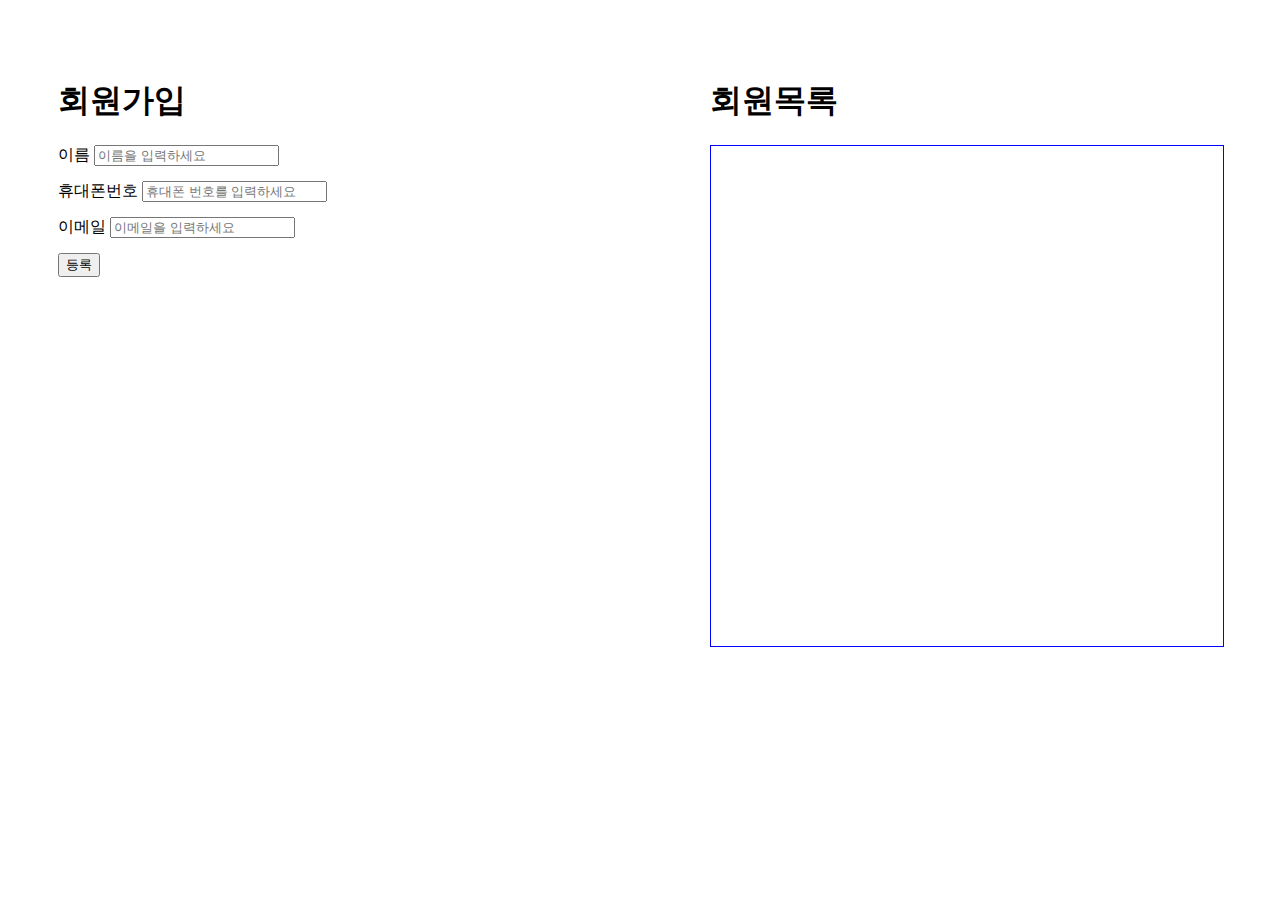
<file: validation/src/main/resources/templates/index.html>
<!DOCTYPE html>
<html lang="ko">
<head>
    <meta charset="UTF-8">
    <title>Validation 확인하기</title>
    <link href="https://cdn.jsdelivr.net/npm/bootstrap@5.3.1/dist/css/bootstrap.min.css" rel="stylesheet" integrity="sha384-4bw+/aepP/YC94hEpVNVgiZdgIC5+VKNBQNGCHeKRQN+PtmoHDEXuppvnDJzQIu9" crossorigin="anonymous">
    <script src="https://cdn.jsdelivr.net/npm/bootstrap@5.3.1/dist/js/bootstrap.bundle.min.js" integrity="sha384-HwwvtgBNo3bZJJLYd8oVXjrBZt8cqVSpeBNS5n7C8IVInixGAoxmnlMuBnhbgrkm" crossorigin="anonymous"></script>
    <script src="https://code.jquery.com/jquery-3.7.1.js" integrity="sha256-eKhayi8LEQwp4NKxN+CfCh+3qOVUtJn3QNZ0TciWLP4=" crossorigin="anonymous"></script>
</head>
<body>
    <div class="myContainer">
        <div class="col-md-6" style="width: 40.5%; float : left; margin :50px;">
            <h1> 회원가입 </h1>
            <form>
                <div class="form-group" style="margin-bottom: 15px">
                    <label for="name">이름</label>
                    <input type="text" class="form-control" id="name" placeholder="이름을 입력하세요">
                </div>
                <div class="form-group" style="margin-bottom: 15px">
                    <label for="phoneNumber"> 휴대폰번호 </label>
                    <input type="text" class="form-control" id="phoneNumber" placeholder="휴대폰 번호를 입력하세요">
                </div>
                <div class="form-group" style="margin-bottom: 15px">
                    <label for="email">이메일</label>
                    <input type="text" class="form-control" id="email" placeholder="이메일을 입력하세요">

                </div>
                <button type="button" class="btn btn-primary" id="btnSave">등록</button>
            </form>
        </div>
        <div class="col-md-6" style="width: 40.5%; float: right; margin :50px;">
            <h1> 회원목록 </h1>
            <div style="border: 1px solid blue; width: 100%; height:500px;" id="member-list">
            </div>
        </div>
    </div>

</body>

<script>

    // 함수 호출
    memberAll();

    // 회원 가입 등록
    $('#btnSave').click(function(){
        memberJoin();
    })

    // 회원 가입 등록 함수
    async function memberJoin(){
        const url = '/member';
        const member = {
            name: $('#name').val(),
            phoneNumber: $('#phoneNumber').val(),
            email: $('#email').val()
        };

        $.ajax({
            url: url,
            type: 'POST',
            contentType: 'application/json',
            data: JSON.stringify(member)
        })
        .done(function(data) {
            memberListHTML(data);
        })
        .fail(function(error) {
            errorShowHTML(error);
        });


    }

    // 회원 목록 조회
    function memberAll(){
        const url = '/members'
        $.ajax({
            url: url,
            type : 'GET',
            contentType: "application/json; charset=utf-8",
        })
        .done(function(data) {
            data.map(member => { memberListHTML(member); })
        })
        .fail(function(xhr, status, error) {
            console.log('Error: ' + error);
            console.log('Status: ' + status);
            console.dir(xhr);
        });

    }

    // 회원 목록 HTML 만들기
    function memberListHTML(member){
        let template = `
            <div>${member.id} | ${member.name} | ${member.phoneNumber} | ${member.email} | </div>
        `;
        $('#member-list').append(template);
    }

    // 에러 메시지 출력 함수
    function errorShowHTML(response){
        const errorList = response.responseJSON.data.errorList;

        errorList.map(error => {
            let field = error.field;
            let template = `
                <div class="error-message text-danger text-small" id="error-${field}">${error.msg}</div>
            `;
            $(`#${field}`).after(template);
        });
    }
</script>
</html>
</file>
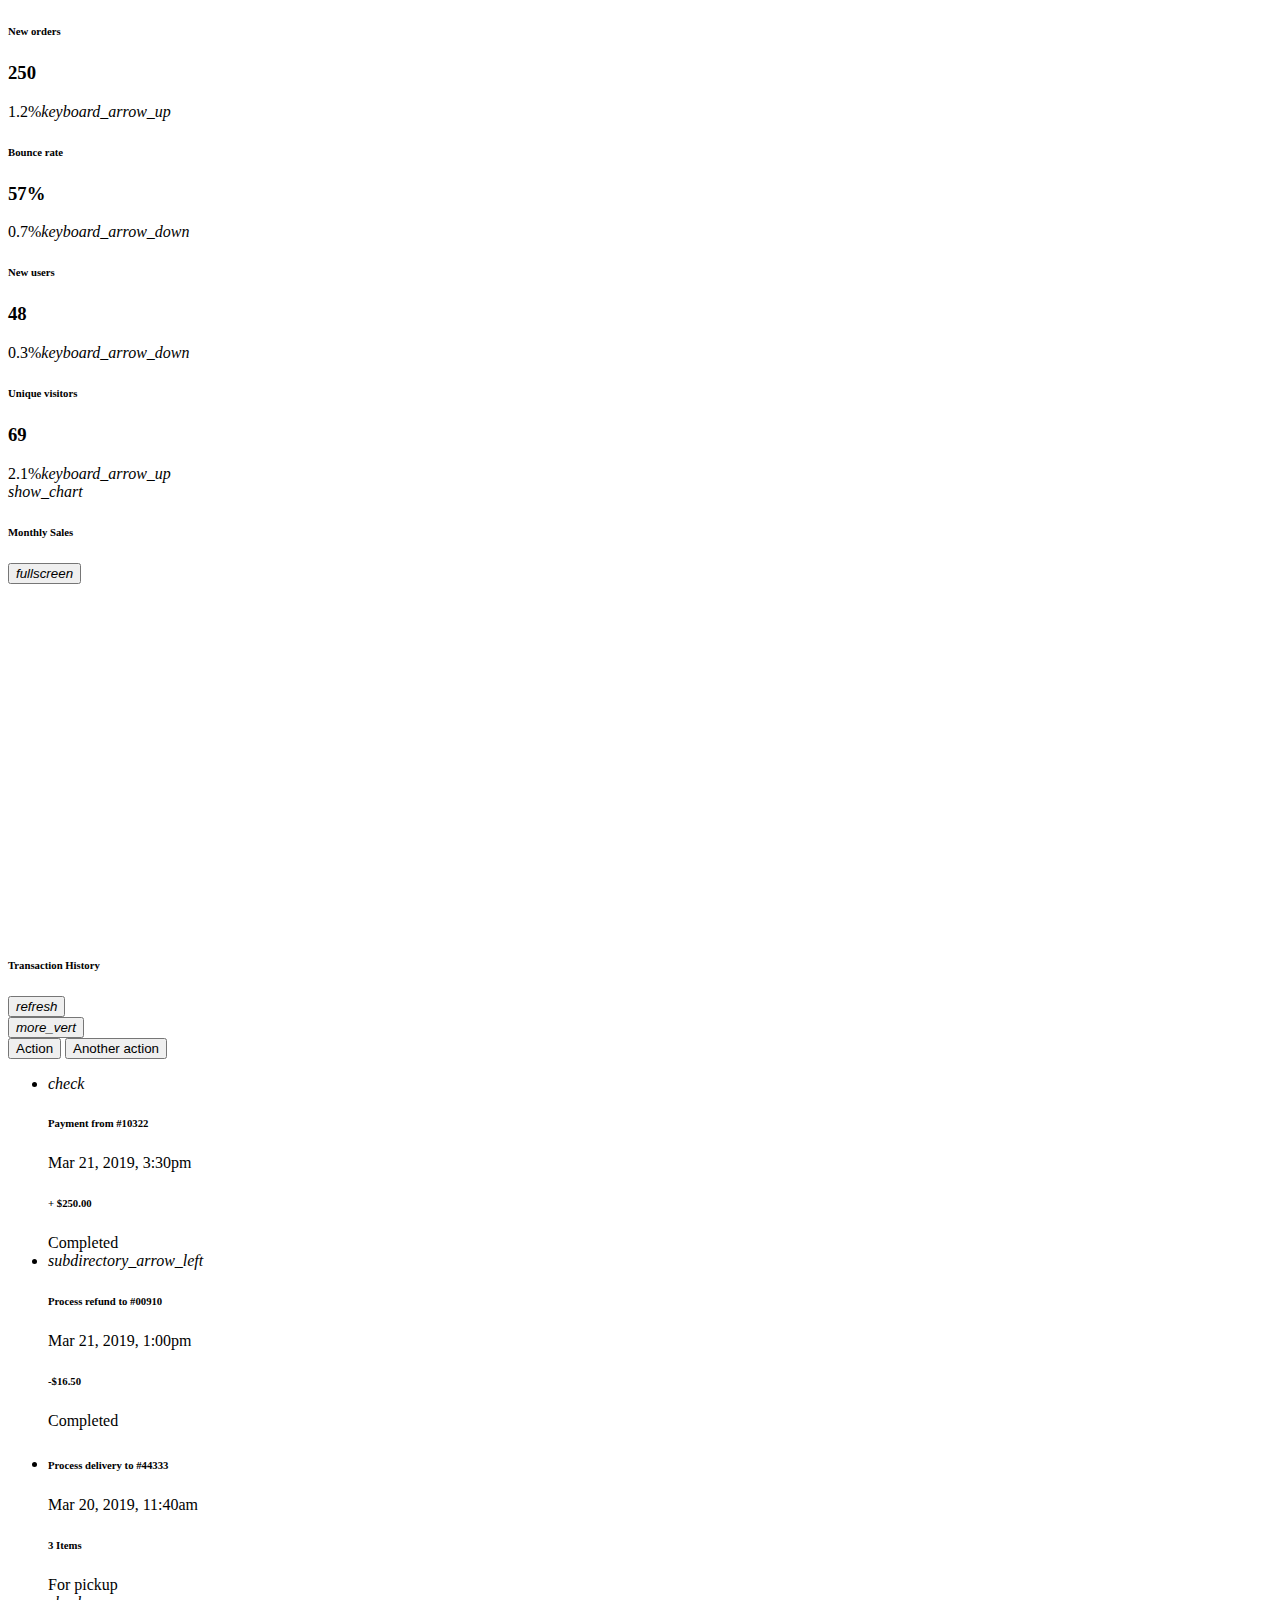
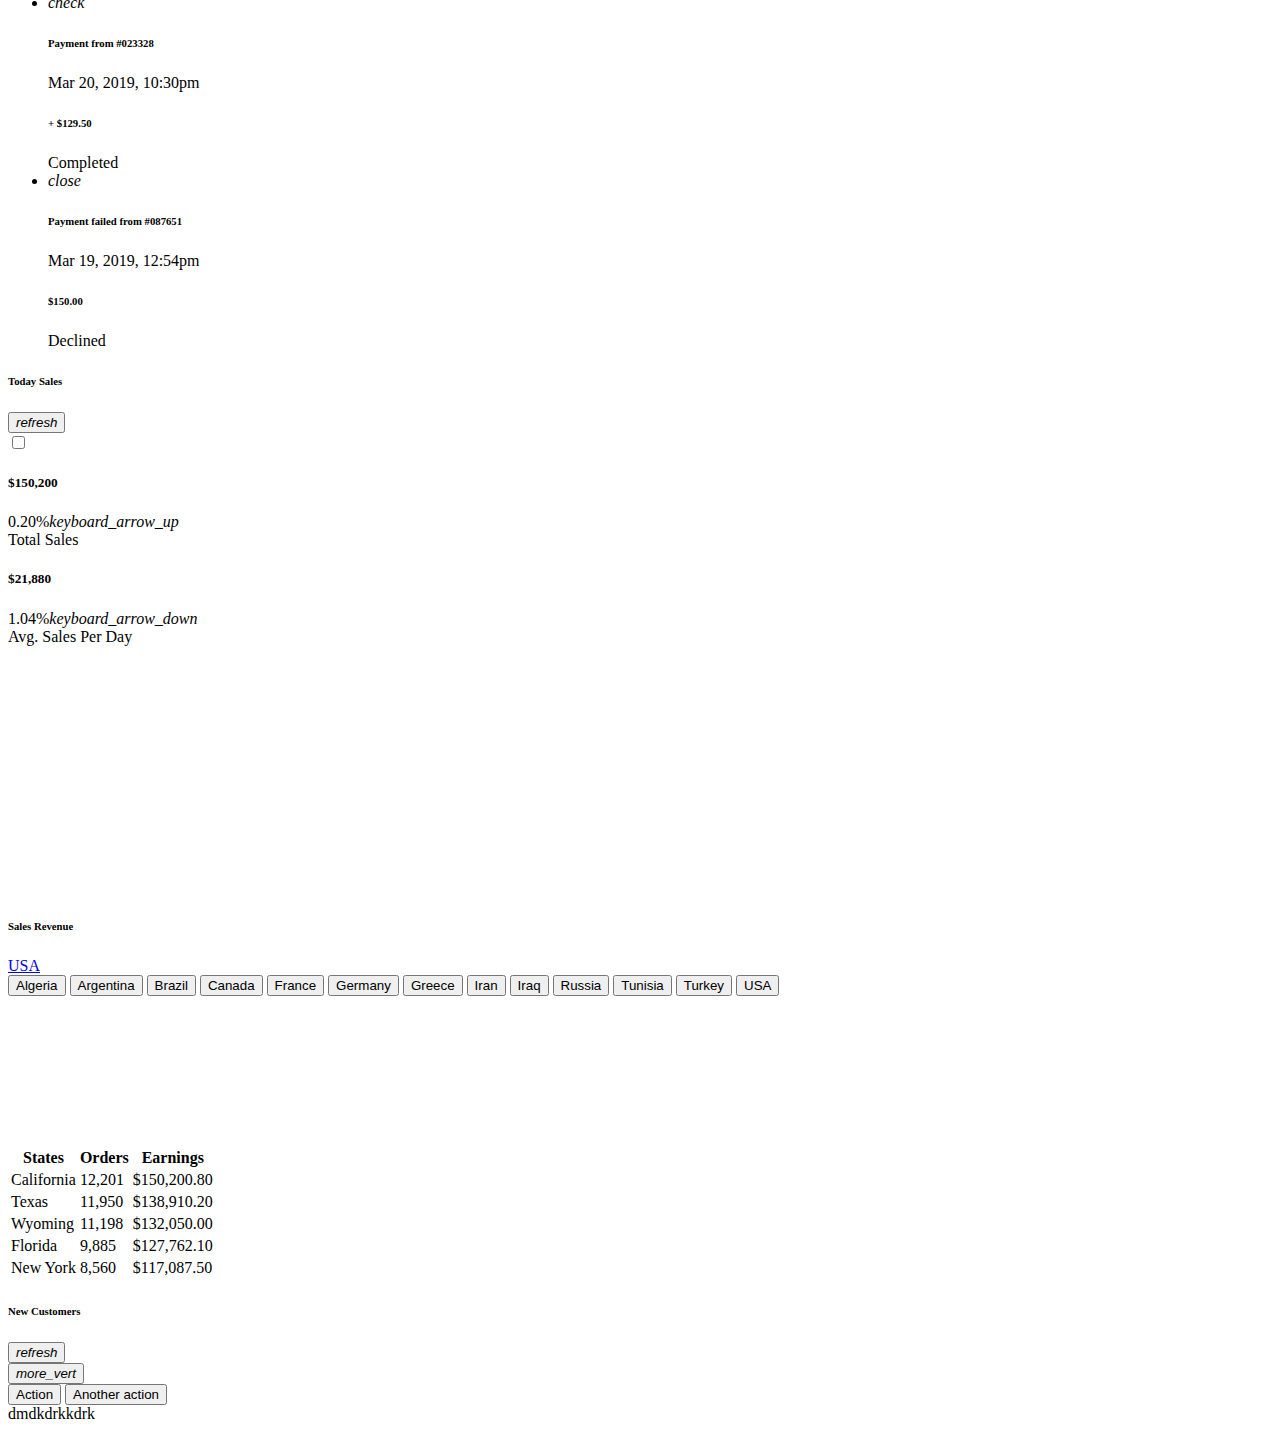
<file: oliveyoung/cms/src/main/resources/templates/page/index.html>
<!DOCTYPE HTML>
<html lang="ko"
      xmlns:layout="http://www.ultraq.net.nz/thymeleaf/layout"
      layout:decorate="~{layout/default_layout.html}" >

<body>
    <div layout:fragment="content">
        <!-- Main body -->
        <div class="main-body">

            <div class="row row-cols-2 row-cols-lg-4 gutters-sm">
                <!-- New Orders -->
                <div class="col mb-3">
                    <div class="card">
                        <div class="card-body">
                            <h6 class="card-title text-secondary font-size-sm">New orders</h6>
                            <div class="d-flex align-items-center mb-1">
                                <i data-feather="shopping-bag" class="mr-2"></i>
                                <h3 class="mb-0 mr-2">250</h3>
                                <span class="small text-success">1.2%<i class="material-icons align-bottom">keyboard_arrow_up</i></span>
                            </div>
                            <div class="sparkline-data"
                                 data-value="0,0,0,0,0,0,0,0,0,0,0,0,0,0,0,0,0,0,0,0,0,0,0,0,0,0,0,0,0,0,0,0,0,0,0,0,0,0,0,0,10,0,0,0,45,0,0,37,0,39,0,0,0,5,0,31,0,43,0,0,30,0,0,0,0,0,0,0,0,0"></div>
                        </div>
                    </div>
                </div>
                <!-- /New Orders -->

                <!-- Bounce Rate -->
                <div class="col mb-3">
                    <div class="card">
                        <div class="card-body">
                            <h6 class="card-title text-secondary font-size-sm">Bounce rate</h6>
                            <div class="d-flex align-items-center mb-1">
                                <i data-feather="bar-chart-2" class="mr-2"></i>
                                <h3 class="mb-0 mr-2">57%</h3>
                                <span class="small text-danger">0.7%<i class="material-icons align-bottom">keyboard_arrow_down</i></span>
                            </div>
                            <div class="sparkline-data"
                                 data-value="0,0,0,0,0,0,0,0,0,0,0,40,0,5,0,0,0,0,0,0,0,0,0,0,0,0,0,0,0,0,0,0,0,0,0,0,0,0,0,0,45,1,0,0,35,0,0,40,0,0,45,0,0,0,5,0,0,20,0,5,0,0,0,0,0,0,0,0,0,0"></div>
                        </div>
                    </div>
                </div>
                <!-- /Bounce Rate -->

                <!-- New Users -->
                <div class="col mb-3">
                    <div class="card">
                        <div class="card-body">
                            <h6 class="card-title text-secondary font-size-sm">New users</h6>
                            <div class="d-flex align-items-center mb-1">
                                <i data-feather="user-plus" class="mr-2"></i>
                                <h3 class="mb-0 mr-2">48</h3>
                                <span class="small text-danger">0.3%<i class="material-icons align-bottom">keyboard_arrow_down</i></span>
                            </div>
                            <div class="sparkline-data"
                                 data-value="0,0,0,0,0,0,0,0,0,0,0,0,0,0,0,0,0,0,0,0,0,0,0,0,0,40,0,0,10,0,0,0,0,0,0,0,0,0,0,0,50,0,40,0,5,0,0,10,0,0,25,0,0,0,5,0,0,0,0,25,0,0,0,0,40,0,0,0,0,0"></div>
                        </div>
                    </div>
                </div>
                <!-- /New Users -->

                <!-- Unique Visitors -->
                <div class="col mb-3">
                    <div class="card">
                        <div class="card-body">
                            <h6 class="card-title text-secondary font-size-sm">Unique visitors</h6>
                            <div class="d-flex align-items-center mb-1">
                                <i data-feather="pie-chart" class="mr-2"></i>
                                <h3 class="mb-0 mr-2">69</h3>
                                <span class="small text-success">2.1%<i class="material-icons align-bottom">keyboard_arrow_up</i></span>
                            </div>
                            <div class="sparkline-data"
                                 data-value="0,0,0,0,0,0,0,0,0,0,0,0,0,0,0,0,0,0,0,0,0,0,0,0,0,0,0,0,0,0,0,0,0,0,0,0,0,0,0,0,10,0,0,0,45,0,0,37,0,39,0,0,0,5,0,31,0,43,0,0,30,0,0,0,0,0,0,0,0,0"></div>
                        </div>
                    </div>
                </div>
                <!-- /Unique Visitors -->
            </div>

            <div class="row gutters-sm">

                <!-- Monthly Sales -->
                <div class="col-xl-7 mb-3">
                    <div class="card h-100">
                        <div class="card-header py-1">
                            <i class="material-icons mr-2">show_chart</i>
                            <h6>Monthly Sales</h6>
                            <button type="button" data-action="fullscreen"
                                    class="btn btn-sm text-secondary btn-icon rounded-circle ml-auto">
                                <i class="material-icons">fullscreen</i>
                            </button>
                        </div>
                        <div class="card-body" style="height: 350px">
                            <canvas id="monthlySalesChart"></canvas>
                        </div>
                    </div>
                </div>
                <!-- /Monthly Sales -->

                <!-- Transaction History -->
                <div class="col-md-6 col-xl-5 mb-3">
                    <div class="card h-100 overflow-hidden" id="transaction-history">
                        <div class="card-header py-1">
                            <h6>Transaction History</h6>
                            <button type="button" data-action="reload"
                                    class="btn btn-sm text-success btn-icon ml-auto rounded-circle">
                                <i class="material-icons">refresh</i>
                            </button>
                            <div class="dropdown">
                                <button class="btn text-secondary btn-icon btn-sm rounded-circle dropdown-toggle no-caret"
                                        type="button" data-toggle="dropdown" aria-haspopup="true" aria-expanded="false">
                                    <i class="material-icons">more_vert</i>
                                </button>
                                <div class="dropdown-menu dropdown-menu-right">
                                    <button class="dropdown-item" type="button">Action</button>
                                    <button class="dropdown-item" type="button">Another action</button>
                                </div>
                            </div>
                        </div>
                        <ul class="list-group list-group-flush">
                            <li class="list-group-item d-flex">
                                <div class="media">
                  <span class="flex-center text-success p-2">
                    <i class="material-icons">check</i>
                  </span>
                                    <div class="media-body ml-2">
                                        <h6 class="font-size-sm mb-0">Payment from #10322</h6>
                                        <span class="small text-secondary">Mar 21, 2019, 3:30pm</span>
                                    </div>
                                </div>
                                <div class="ml-auto text-right">
                                    <h6 class="mb-0">+ $250.00</h6>
                                    <span class="small text-success">Completed</span>
                                </div>
                            </li>
                            <li class="list-group-item d-flex">
                                <div class="media">
                  <span class="flex-center text-info p-2">
                    <i class="material-icons">subdirectory_arrow_left</i>
                  </span>
                                    <div class="media-body ml-2">
                                        <h6 class="font-size-sm mb-0">Process refund to #00910</h6>
                                        <span class="small text-secondary">Mar 21, 2019, 1:00pm</span>
                                    </div>
                                </div>
                                <div class="ml-auto text-right">
                                    <h6 class="mb-0">-$16.50</h6>
                                    <span class="small text-success">Completed</span>
                                </div>
                            </li>
                            <li class="list-group-item d-flex">
                                <div class="media">
                  <span class="flex-center text-warning p-2">
                    <i data-feather="truck"></i>
                  </span>
                                    <div class="media-body ml-2">
                                        <h6 class="font-size-sm mb-0">Process delivery to #44333</h6>
                                        <span class="small text-secondary">Mar 20, 2019, 11:40am</span>
                                    </div>
                                </div>
                                <div class="ml-auto text-right">
                                    <h6 class="mb-0">3 Items</h6>
                                    <span class="small text-info">For pickup</span>
                                </div>
                            </li>
                            <li class="list-group-item d-flex">
                                <div class="media">
                  <span class="flex-center text-success p-2">
                    <i class="material-icons">check</i>
                  </span>
                                    <div class="media-body ml-2">
                                        <h6 class="font-size-sm mb-0">Payment from #023328</h6>
                                        <span class="small text-secondary">Mar 20, 2019, 10:30pm</span>
                                    </div>
                                </div>
                                <div class="ml-auto text-right">
                                    <h6 class="mb-0">+ $129.50</h6>
                                    <span class="small text-success">Completed</span>
                                </div>
                            </li>
                            <li class="list-group-item d-flex">
                                <div class="media">
                  <span class="flex-center text-secondary p-2">
                    <i class="material-icons">close</i>
                  </span>
                                    <div class="media-body ml-2">
                                        <h6 class="font-size-sm mb-0">Payment failed from #087651</h6>
                                        <span class="small text-secondary">Mar 19, 2019, 12:54pm</span>
                                    </div>
                                </div>
                                <div class="ml-auto text-right">
                                    <h6 class="mb-0">$150.00</h6>
                                    <span class="small text-danger">Declined</span>
                                </div>
                            </li>
                        </ul>
                    </div>
                </div>
                <!-- /Transaction History -->

                <!-- Today Sales -->
                <div class="col-md-6 col-xl-4 mb-3">
                    <div class="card h-100 overflow-hidden" id="today-sales">
                        <div class="card-header py-1">
                            <h6>Today Sales</h6>
                            <div class="list-with-gap ml-auto">
                                <button type="button" data-action="reload"
                                        class="btn btn-sm text-success btn-icon rounded-circle">
                                    <i class="material-icons">refresh</i>
                                </button>
                                <div class="custom-control custom-control-nolabel custom-switch">
                                    <input type="checkbox" class="custom-control-input" id="customSwitch">
                                    <label class="custom-control-label" for="customSwitch"></label>
                                </div>
                            </div>
                        </div>
                        <div class="card-body">
                            <div class="row gutters-sm">
                                <div class="col-6">
                                    <div class="d-flex align-items-center">
                                        <h5 class="mb-0 mr-1">$150,200</h5>
                                        <span class="small text-success">0.20%<i class="material-icons align-middle">keyboard_arrow_up</i></span>
                                    </div>
                                    <span class="small text-secondary">Total Sales</span>
                                </div>
                                <div class="col-6">
                                    <div class="d-flex align-items-center">
                                        <h5 class="mb-0 mr-1">$21,880</h5>
                                        <span class="small text-danger">1.04%<i class="material-icons align-middle">keyboard_arrow_down</i></span>
                                    </div>
                                    <span class="small text-secondary">Avg. Sales Per Day</span>
                                </div>
                            </div>
                            <div style="height: 250px" class="mt-3">
                                <canvas id="barChart2"></canvas>
                            </div>
                        </div>
                    </div>
                </div>
                <!-- /Today Sales -->

                <!-- Sales Revenue -->
                <div class="col-md-6 col-xl-4 mb-3">
                    <div class="card h-100">
                        <div class="card-header">
                            <h6>Sales Revenue</h6>
                            <div class="dropdown ml-auto">
                                <a href="#" role="button" class="dropdown-toggle text-secondary small"
                                   data-toggle="dropdown" aria-haspopup="true" aria-expanded="false">USA</a>
                                <div class="dropdown-menu dropdown-menu-right">
                                    <button class="dropdown-item" type="button">Algeria</button>
                                    <button class="dropdown-item" type="button">Argentina</button>
                                    <button class="dropdown-item" type="button">Brazil</button>
                                    <button class="dropdown-item" type="button">Canada</button>
                                    <button class="dropdown-item" type="button">France</button>
                                    <button class="dropdown-item" type="button">Germany</button>
                                    <button class="dropdown-item" type="button">Greece</button>
                                    <button class="dropdown-item" type="button">Iran</button>
                                    <button class="dropdown-item" type="button">Iraq</button>
                                    <button class="dropdown-item" type="button">Russia</button>
                                    <button class="dropdown-item" type="button">Tunisia</button>
                                    <button class="dropdown-item" type="button">Turkey</button>
                                    <button class="dropdown-item active" type="button">USA</button>
                                </div>
                            </div>
                        </div>
                        <div class="card-body">
                            <div id="vmap" style="height: 150px"></div>
                            <table class="table table-sm table-borderless mt-3 mb-0">
                                <thead>
                                <tr class="text-secondary">
                                    <th>States</th>
                                    <th class="text-right">Orders</th>
                                    <th class="text-right">Earnings</th>
                                </tr>
                                </thead>
                                <tbody>
                                <tr>
                                    <td>California</td>
                                    <td class="text-right">12,201</td>
                                    <td class="text-right">$150,200.80</td>
                                </tr>
                                <tr>
                                    <td>Texas</td>
                                    <td class="text-right">11,950</td>
                                    <td class="text-right">$138,910.20</td>
                                </tr>
                                <tr>
                                    <td>Wyoming</td>
                                    <td class="text-right">11,198</td>
                                    <td class="text-right">$132,050.00</td>
                                </tr>
                                <tr>
                                    <td>Florida</td>
                                    <td class="text-right">9,885</td>
                                    <td class="text-right">$127,762.10</td>
                                </tr>
                                <tr>
                                    <td>New York</td>
                                    <td class="text-right">8,560</td>
                                    <td class="text-right">$117,087.50</td>
                                </tr>
                                </tbody>
                            </table>
                        </div>
                    </div>
                </div>
                <!-- /Sales Revenue -->

                <!-- New Customers -->
                <div class="col-md-6 col-xl-4 mb-3">
                    <div class="card h-100 overflow-hidden" id="new-customers">
                        <div class="card-header py-1">
                            <h6>New Customers</h6>
                            <button type="button" data-action="reload"
                                    class="btn btn-sm text-success btn-icon ml-auto rounded-circle">
                                <i class="material-icons">refresh</i>
                            </button>
                            <div class="dropdown">
                                <button class="btn text-secondary btn-icon btn-sm rounded-circle dropdown-toggle no-caret"
                                        type="button" data-toggle="dropdown" aria-haspopup="true" aria-expanded="false">
                                    <i class="material-icons">more_vert</i>
                                </button>
                                <div class="dropdown-menu dropdown-menu-right">
                                    <button class="dropdown-item" type="button">Action</button>
                                    <button class="dropdown-item" type="button">Another action</button>
                                </div>
                            </div>
                        </div>
                    </div>
                </div>
                <!-- /New Customers -->

            </div>

        </div>

        <!-- Search Modal -->
        <div class="modal" id="searchModal" tabindex="-1" role="dialog">
            <div class="modal-dialog modal-lg" role="document">
                <div class="modal-content">
                    <div class="modal-body p-1 p-lg-3">
                        dmdkdrkkdrk
                    </div>
                </div>
            </div>
        </div>
        <!-- /Search Modal -->
    </div>
</body>
</html>
</file>
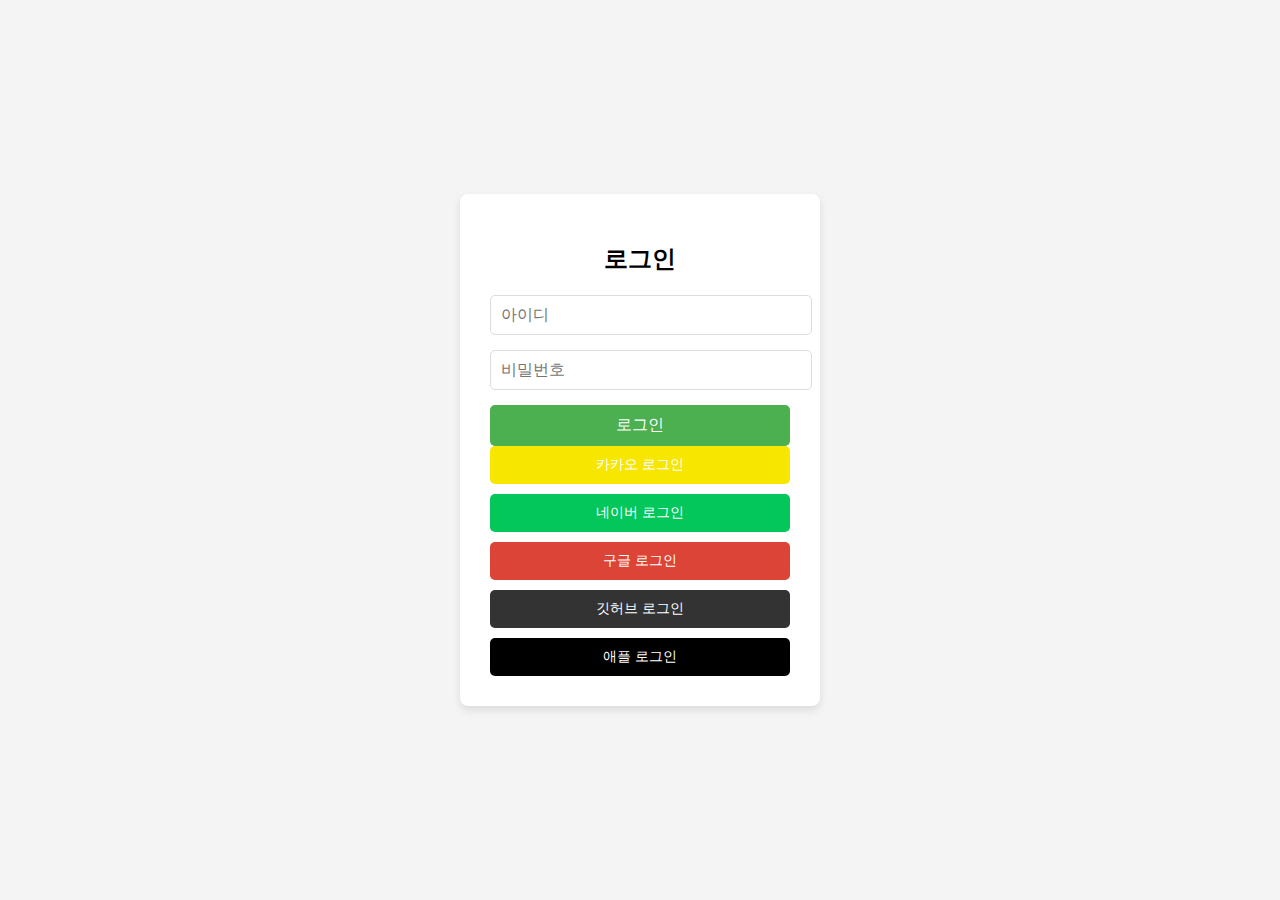
<file: oauth/src/main/resources/templates/member/loginForm.html>
<!DOCTYPE html>
<html lang="ko">
<head>
    <meta charset="UTF-8">
    <meta name="viewport" content="width=device-width, initial-scale=1.0">
    <title>로그인 페이지</title>
    <style>
        body {
            font-family: Arial, sans-serif;
            display: flex;
            justify-content: center;
            align-items: center;
            height: 100vh;
            margin: 0;
            background-color: #f4f4f4;
        }
        .login-container {
            background-color: white;
            padding: 30px;
            border-radius: 8px;
            box-shadow: 0 4px 8px rgba(0, 0, 0, 0.1);
            width: 300px;
        }
        h2 {
            text-align: center;
            margin-bottom: 20px;
        }
        .input-group {
            margin-bottom: 15px;
        }
        .input-group input {
            width: 100%;
            padding: 10px;
            border: 1px solid #ddd;
            border-radius: 5px;
            font-size: 16px;
        }
        .social-buttons {
            display: flex;
            flex-direction: column;
            gap: 10px;
        }
        .social-buttons a {
            padding: 10px;
            text-align: center;
            border-radius: 5px;
            color: white;
            font-size: 14px;
            text-decoration: none;
            display: block;
        }
        .kakao { background-color: #f7e600; }
        .naver { background-color: #03c75a; }
        .google { background-color: #db4437; }
        .github { background-color: #333; }
        .apple { background-color: #000000; }
        .login-button {
            width: 100%;
            padding: 10px;
            background-color: #4CAF50;
            color: white;
            border: none;
            border-radius: 5px;
            font-size: 16px;
            cursor: pointer;
        }
    </style>
</head>
<body>
<div class="login-container">
    <h2>로그인</h2>
    <form action="#" method="post">
        <div class="input-group">
            <input type="text" name="username" placeholder="아이디" required>
        </div>
        <div class="input-group">
            <input type="password" name="password" placeholder="비밀번호" required>
        </div>
        <button class="login-button" type="submit">로그인</button>
    </form>

    <div class="social-buttons">
        <a href="#" class="kakao">카카오 로그인</a>
        <a href="#" class="naver">네이버 로그인</a>
        <a href="#" class="google">구글 로그인</a>
        <a href="#" class="github">깃허브 로그인</a>
        <a href="#" class="apple">애플 로그인</a>
    </div>
</div>
</body>
</html>
</file>
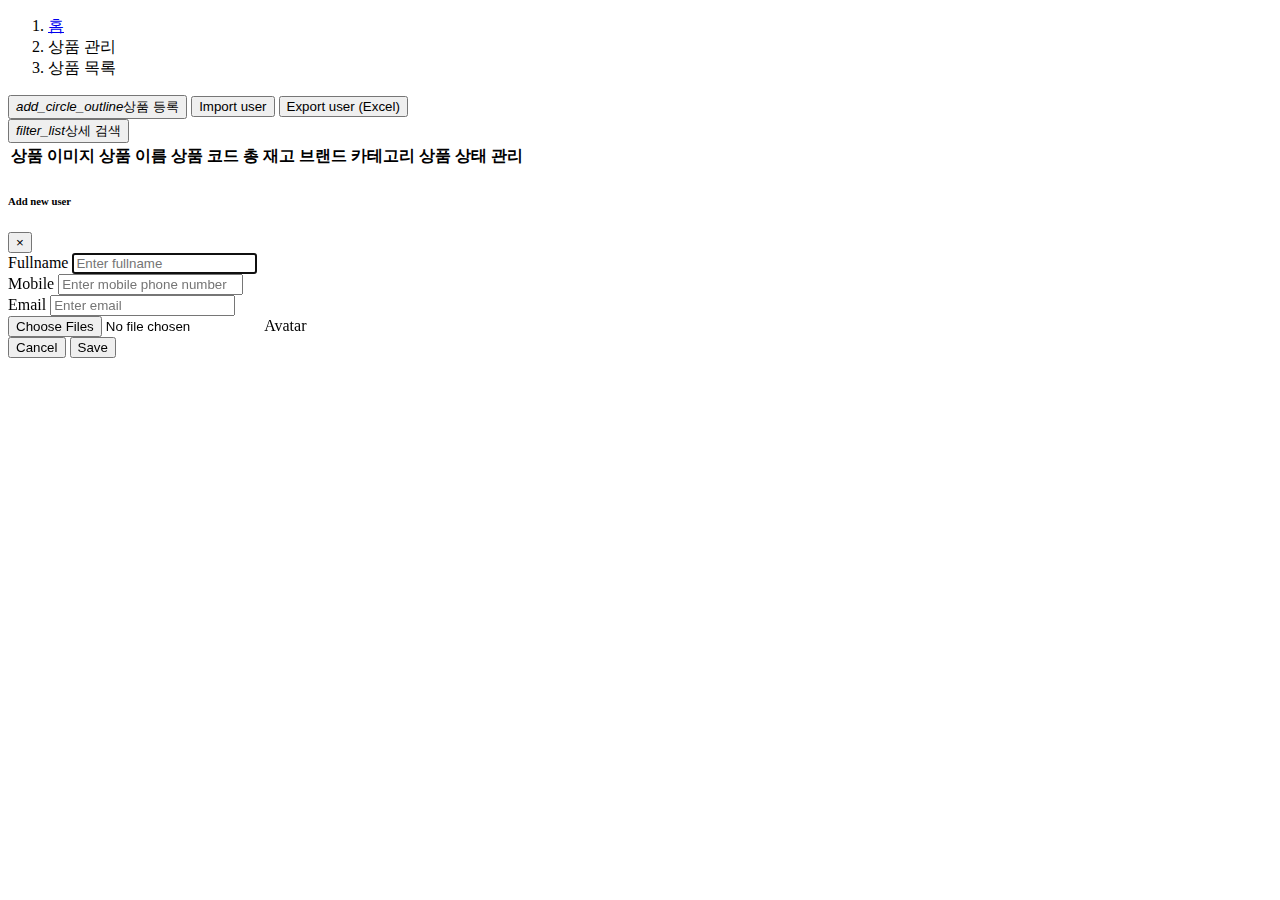
<file: oliveyoung/cms/src/main/resources/templates/page/product/list.html>
<!DOCTYPE HTML>
<html lang="ko"
      xmlns:layout="http://www.ultraq.net.nz/thymeleaf/layout"
      layout:decorate="~{layout/default_layout.html}" >
<th:block th:fragment="pageCss">
</th:block>

<th:block th:fragment="pageJs">
  <script th:src="@{/js/product/list.js}"></script>
</th:block>

<body>
<div layout:fragment="content">
  <!-- Main body -->
  <div class="main-body">
    <!-- Breadcrumb -->
    <nav aria-label="breadcrumb" class="main-breadcrumb">
      <ol class="breadcrumb">
        <li class="breadcrumb-item"><a href="/dashboard">홈</a></li>
        <li class="breadcrumb-item">상품 관리</li>
        <li class="breadcrumb-item active" aria-current="page">상품 목록</li>
      </ol>
    </nav>
    <!-- /Breadcrumb -->

    <div class="d-flex">
      <div class="list-with-gap">
        <button class="btn btn-primary has-icon" type="button" data-toggle="modal" data-target="#addUser"><i class="material-icons mr-2">add_circle_outline</i>상품 등록</button>
        <button class="btn btn-light btn-sm d-none d-sm-block">Import user</button>
        <button class="btn btn-light btn-sm d-none d-sm-block">Export user (Excel)</button>
      </div>
      <button class="btn btn-primary ml-auto align-self-end has-icon" type="button" onclick="document.querySelector('#filter').toggleAttribute('hidden')">
        <i class="material-icons mr-2">filter_list</i>상세 검색
      </button>
    </div>
    <div class="card mt-3">
      <div class="table-responsive">
        <table class="table table-nostretch table-align-middle mb-0">
          <thead>
            <tr>
              <th scope="col" class="text-center">상품 이미지</th>
              <th scope="col" class="text-center">상품 이름</th>
              <th scope="col" class="text-center">상품 코드</th>
              <th scope="col" class="text-center">총 재고</th>
              <th scope="col" class="text-center">브랜드</th>
              <th scope="col" class="text-center">카테고리</th>
              <th scope="col" class="text-center">상품 상태</th>
              <th scope="col" class="text-center">관리</th>
            </tr>
          </thead>
          <tbody id="mainContent">

          </tbody>
        </table>
      </div>
    </div>

    <!-- Add user Modal -->
    <div class="modal fade" id="addUser" tabindex="-1" role="dialog" aria-labelledby="addUserLabel" aria-hidden="true">
      <div class="modal-dialog" role="document">
        <div class="modal-content">
          <form>
            <div class="modal-header d-flex align-items-center bg-dark text-white">
              <h6 class="modal-title mb-0" id="addUserLabel">Add new user</h6>
              <button type="button" class="close" data-dismiss="modal" aria-label="Close">
                <span aria-hidden="true">×</span>
              </button>
            </div>
            <div class="modal-body">
              <div class="form-group">
                <label for="userName">Fullname</label>
                <input type="text" class="form-control" id="userName" placeholder="Enter fullname" autofocus>
              </div>
              <div class="form-group">
                <label for="userMobile">Mobile</label>
                <input type="tel" class="form-control" id="userMobile" placeholder="Enter mobile phone number">
              </div>
              <div class="form-group">
                <label for="useremail">Email</label>
                <input type="email" class="form-control" id="useremail" placeholder="Enter email">
              </div>
              <div class="custom-file w-75">
                <input type="file" class="custom-file-input" id="customFile" multiple>
                <label class="custom-file-label" for="customFile">Avatar</label>
              </div>
            </div>
            <div class="modal-footer">
              <button type="button" class="btn btn-secondary" data-dismiss="modal">Cancel</button>
              <button type="button" class="btn btn-primary">Save</button>
            </div>
          </form>
        </div>
      </div>
    </div>
  </div>
</div>
</body>
</html>
</file>
